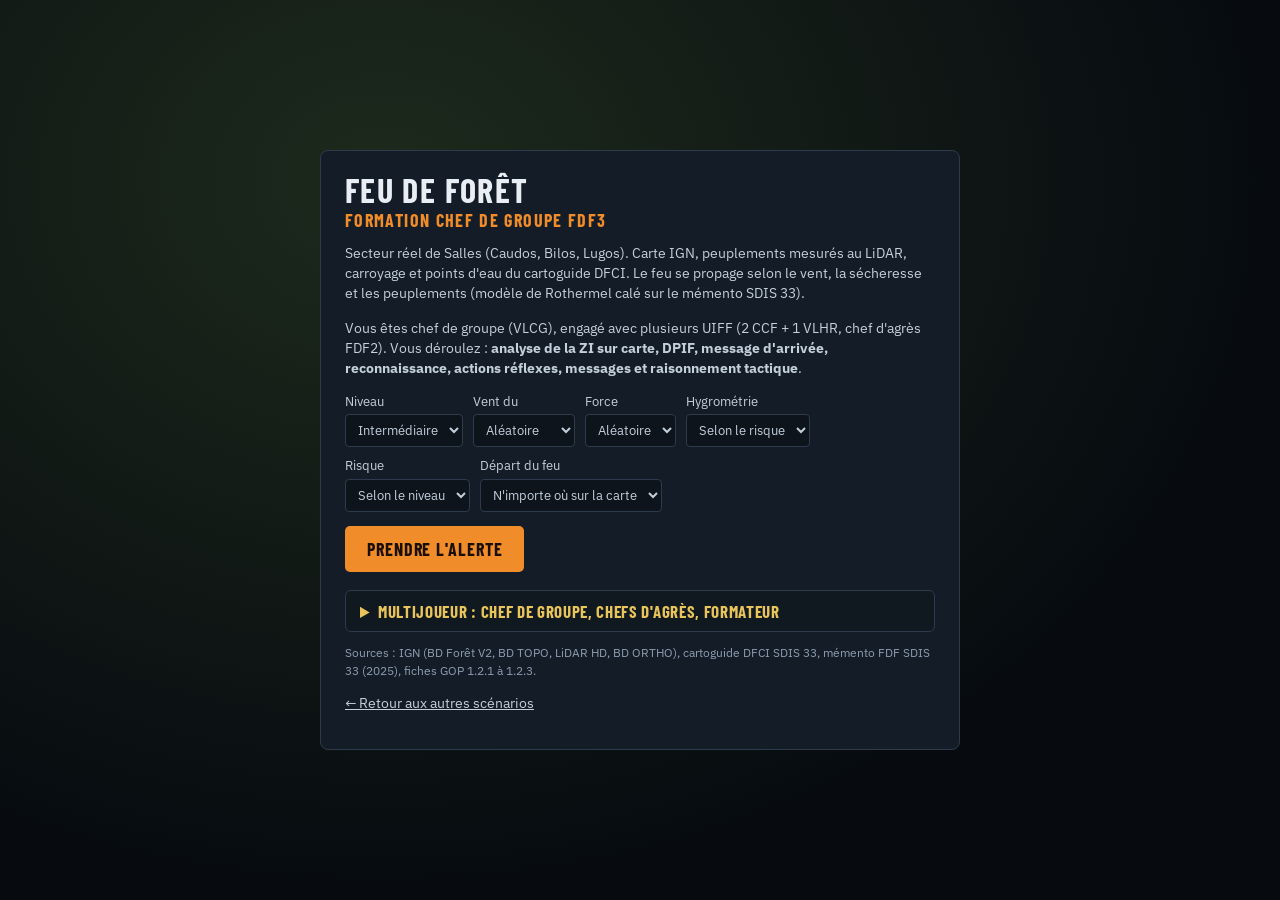
<file: fdf.html>
<!doctype html>
<html lang="fr">
<head>
<meta charset="utf-8">
<meta name="viewport" content="width=device-width, initial-scale=1, viewport-fit=cover">
<title>Feu de forêt FDF3</title>
<link rel="preconnect" href="https://fonts.googleapis.com">
<link rel="stylesheet" href="https://fonts.googleapis.com/css2?family=Barlow+Condensed:wght@500;600;700&family=IBM+Plex+Sans:wght@400;500;600&family=IBM+Plex+Mono:wght@500;600;700&display=swap">
<link rel="stylesheet" href="src/fdf/fdf.css">
</head>
<body class="accueil">
<header class="barre">
  <div class="marque">Feu de forêt <small>Chef de groupe FDF3 · Salles (33)</small></div>
  <ol class="phases" id="phases" aria-label="Phases de l'intervention"></ol>
  <div class="partie" id="partie" hidden></div>
  <div class="horloge"><b id="heure">--:--</b><small id="meteo"></small></div>
  <div class="rythme" role="group" aria-label="Rythme du temps">
    <button data-v="0" title="Pause">II</button><button data-v="1" aria-pressed="true">×1</button><button data-v="2">×2</button><button data-v="4">×4</button><button data-v="8">×8</button>
  </div>
</header>

<main class="jeu">
  <section class="carte" aria-label="Carte">
    <canvas id="fond"></canvas>
    <canvas id="dessus"></canvas>
    <div class="outils" id="outils">
      <div class="og" role="group" aria-label="Fond de carte">
        <button data-fond="cartoguide" aria-pressed="true">Cartoguide</button><button data-fond="ortho">Photo</button><button data-fond="peuplements">Peuplements</button>
      </div>
      <div class="og crayons" id="crayons" role="group" aria-label="Crayons de l'analyse ZI"></div>
      <div class="og" role="group" aria-label="Outils">
        <button data-outil="texte" title="Écrire sur la carte (couleur du crayon choisi)">Texte</button>
        <button data-outil="numero" title="Numéroter (obstacles en orange, points d'eau en bleu : choisir d'abord la couleur)">N°</button>
        <button id="b-regle" title="Règle feu de forêt virtuelle">Règle FDF</button>
        <button data-outil="peuplement" title="Vue de terrain : estimer l'âge des pins et les strates (sur un secteur reconnu)">Peuplement</button>
        <button data-outil="mesure" title="Mesurer une distance">Mesure</button>
        <button data-outil="gomme" title="Effacer un tracé">Gomme</button>
        <button id="b-feu" title="Centrer sur la fumée">Fumée</button>
      </div>
    </div>
    <div class="legende" id="legende" hidden></div>
    <div class="regle-p" id="regle-p" hidden></div>
    <div class="fenetre" id="fenetre" hidden role="dialog" aria-label="Fenêtre d'action"></div>
    <input class="saisie" id="saisie" type="text" hidden placeholder="Texte, puis Entrée">
    <div class="info" id="info" aria-live="polite"></div>
  </section>

  <aside class="panneau" aria-label="Commandement">
    <nav class="onglets" role="tablist">
      <button role="tab" data-onglet="phase" aria-selected="true">Phase</button>
      <button role="tab" data-onglet="moyens">Moyens</button>
      <button role="tab" data-onglet="radio">Radio <span id="nb-radio"></span></button>
      <button role="tab" data-onglet="ticket">Ticket</button>
      <button role="tab" data-onglet="memento">Mémento</button>
    </nav>
    <div class="contenu" id="o-phase"></div>
    <div class="contenu" id="o-moyens" hidden></div>
    <div class="contenu" id="o-radio" hidden><div class="filtres" id="filtres"></div><ol class="radio" id="radio"></ol></div>
    <div class="contenu" id="o-ticket" hidden></div>
    <div class="contenu" id="o-memento" hidden></div>
    <div class="radios" aria-label="Radios : cliquez pour parler">
      <button class="poste" data-poste="GRP 272" title="Cliquez pour parler au CODIS"><svg class="ico" viewBox="0 0 32 40" aria-hidden="true"><rect x="7" y="10" width="18" height="28" rx="4" fill="#f08c2a" stroke="#0b1322" stroke-width="1.5"/><rect x="18" y="1" width="3" height="11" rx="1.5" fill="#0b1322"/><rect x="10" y="14" width="12" height="7" rx="1" fill="#cfe9ff" opacity=".9"/><circle cx="12" cy="27" r="1.6" fill="#0b1322"/><circle cx="16" cy="27" r="1.6" fill="#0b1322"/><circle cx="20" cy="27" r="1.6" fill="#0b1322"/><circle cx="12" cy="32" r="1.6" fill="#0b1322"/><circle cx="16" cy="32" r="1.6" fill="#0b1322"/><circle cx="20" cy="32" r="1.6" fill="#0b1322"/><text x="16" y="20" text-anchor="middle" font-size="6" font-weight="700" fill="#0b1322" font-family="sans-serif">CODIS</text></svg><span><b>CODIS</b><small>GRP 272</small></span><i class="bip"></i></button>
      <button class="poste" data-poste="DIR 654" title="Cliquez pour parler aux chefs d'agrès"><svg class="ico" viewBox="0 0 32 40" aria-hidden="true"><rect x="7" y="10" width="18" height="28" rx="4" fill="#3fb36b" stroke="#0b1322" stroke-width="1.5"/><rect x="18" y="1" width="3" height="11" rx="1.5" fill="#0b1322"/><rect x="10" y="14" width="12" height="7" rx="1" fill="#cfe9ff" opacity=".9"/><circle cx="12" cy="27" r="1.6" fill="#0b1322"/><circle cx="16" cy="27" r="1.6" fill="#0b1322"/><circle cx="20" cy="27" r="1.6" fill="#0b1322"/><circle cx="12" cy="32" r="1.6" fill="#0b1322"/><circle cx="16" cy="32" r="1.6" fill="#0b1322"/><circle cx="20" cy="32" r="1.6" fill="#0b1322"/><text x="16" y="20" text-anchor="middle" font-size="6" font-weight="700" fill="#0b1322" font-family="sans-serif">CA</text></svg><span><b>Chefs d'agrès</b><small>DIR 654</small></span><i class="bip"></i></button>
      <button class="poste" data-poste="Canal 18" title="Air-sol : avions bombardiers d'eau"><svg class="ico" viewBox="0 0 32 40" aria-hidden="true"><rect x="7" y="10" width="18" height="28" rx="4" fill="#facc15" stroke="#0b1322" stroke-width="1.5"/><rect x="18" y="1" width="3" height="11" rx="1.5" fill="#0b1322"/><rect x="10" y="14" width="12" height="7" rx="1" fill="#cfe9ff" opacity=".9"/><circle cx="12" cy="27" r="1.6" fill="#0b1322"/><circle cx="16" cy="27" r="1.6" fill="#0b1322"/><circle cx="20" cy="27" r="1.6" fill="#0b1322"/><circle cx="12" cy="32" r="1.6" fill="#0b1322"/><circle cx="16" cy="32" r="1.6" fill="#0b1322"/><circle cx="20" cy="32" r="1.6" fill="#0b1322"/><path d="M16 15 l1 2.5 4 1.2 -4 1 -.4 2.3 1.3 1 -3.8 0 1.3-1 -.4-2.3 -4-1 4-1.2z" fill="#0b1322"/></svg><span><b>Air-sol</b><small>canal 18</small></span><i class="bip"></i></button>
    </div>
    <div class="parole" id="parole" hidden>
      <div id="parole-txt" class="transcrit" contenteditable="true" aria-label="Message (modifiable)"></div>
      <div class="btns"><select id="parole-canal"><option>GRP 272</option><option>DIR 654</option></select><select id="parole-de" hidden aria-label="Parler en tant que"></select><button class="btn" id="parole-ok">Transmettre</button><button class="btn sec" id="parole-x">Annuler</button><button class="btn sec" id="b-libre" title="Écrire au lieu de parler">Clavier</button></div>
    </div>
    <div class="brouillon">
      <div class="bbarre"><b>Brouillon</b>
        <span class="bcoul" role="group" aria-label="Couleur du texte"><button data-bc="#e2202a" style="background:#e2202a" title="Rouge"></button><button data-bc="#16a34a" style="background:#16a34a" title="Vert"></button><button data-bc="#2563eb" style="background:#2563eb" title="Bleu"></button><button data-bc="#f08c2a" style="background:#f08c2a" title="Orange"></button><button data-bc="#8b2fc9" style="background:#8b2fc9" title="Violet"></button><button data-bc="#111111" style="background:#111111" title="Noir"></button></span>
        <button class="btn sec petit" id="b-ticket">Ticket de départ</button></div>
      <div class="notes" id="notes" contenteditable="true" aria-label="Brouillon de notes"></div>
    </div>
  </aside>
</main>

<div class="accueil-ecran" id="accueil">
  <div class="carton">
    <h1>Feu de forêt <span>Formation chef de groupe FDF3</span></h1>
    <p>Secteur réel de Salles (Caudos, Bilos, Lugos). Carte IGN, peuplements mesurés au LiDAR, carroyage et points d'eau du cartoguide DFCI. Le feu se propage selon le vent, la sécheresse et les peuplements (modèle de Rothermel calé sur le mémento SDIS 33).</p>
    <p>Vous êtes chef de groupe (VLCG), engagé avec plusieurs UIFF (2 CCF + 1 VLHR, chef d'agrès FDF2). Vous déroulez : <b>analyse de la ZI sur carte, DPIF, message d'arrivée, reconnaissance, actions réflexes, messages et raisonnement tactique</b>.</p>
    <div class="choix">
      <label>Niveau <select id="c-niv"><option value="debutant">Débutant</option><option value="intermediaire" selected>Intermédiaire</option><option value="expert">Expert</option></select></label>
      <label>Vent du <select id="c-dir"><option value="alea">Aléatoire</option><option value="0">nord</option><option value="45">nord-est</option><option value="90">est</option><option value="135">sud-est</option><option value="180">sud</option><option value="225">sud-ouest</option><option value="270">ouest</option><option value="315">nord-ouest</option></select></label>
      <label>Force <select id="c-vent"><option value="alea">Aléatoire</option><option value="3">3 m/s</option><option value="4">4 m/s</option><option value="5">5 m/s</option><option value="6">6 m/s</option><option value="7">7 m/s</option><option value="8">8 m/s</option><option value="10">10 m/s</option></select></label>
      <label>Hygrométrie <select id="c-hygro"><option value="alea">Selon le risque</option><option value="15">15 %</option><option value="20">20 %</option><option value="25">25 %</option><option value="30">30 %</option><option value="35">35 %</option><option value="40">40 %</option><option value="50">50 %</option><option value="60">60 %</option></select></label>
      <label>Risque <select id="c-risque"><option value="alea">Selon le niveau</option><option value="faible">Faible</option><option value="modere-bas">Modéré bas</option><option value="modere-haut">Modéré haut</option><option value="severe">Sévère</option><option value="tres-severe">Très sévère</option><option value="exceptionnel">Exceptionnel</option></select></label>
      <label>Départ du feu <select id="c-lieu"><option value="alea">N'importe où sur la carte</option></select></label>
    </div>
    <button class="go" id="go" disabled>Chargement de la carte…</button>
    <details class="multi" id="multi">
      <summary>Multijoueur : chef de groupe, chefs d'agrès, formateur</summary>
      <p class="aide">Le chef de groupe crée la partie (avec les réglages ci-dessus) : son ordinateur fait tourner la simulation. Les chefs d'agrès prennent chacun une UIFF et reçoivent ses ordres ; le formateur voit tout, joue le CODIS ou les pilotes et injecte des événements.</p>
      <div class="choix">
        <label>Votre nom <input id="m-nom" autocomplete="nickname" placeholder="ex. Sgt Martin"></label>
        <label>Réseau <select id="m-net"><option value="firebase">Internet (plusieurs postes)</option><option value="local">Ce poste (plusieurs fenêtres)</option></select></label>
      </div>
      <label id="m-db-zone" class="large">Adresse de la base Firebase <input id="m-db" placeholder="https://votre-projet-default-rtdb.europe-west1.firebasedatabase.app"></label>
      <div class="m-actions">
        <button class="btn" id="m-creer" disabled>Créer une partie (chef de groupe)</button>
        <span class="ou">ou</span>
        <label>Code <input id="m-code" maxlength="4" placeholder="ABCD" style="width:80px;text-transform:uppercase"></label>
        <label>Rôle <select id="m-role"><option value="ca">Chef d'agrès UIFF</option><option value="formateur">Formateur</option></select></label>
        <button class="btn" id="m-rejoindre" disabled>Rejoindre</button>
      </div>
      <p class="m-etat" id="m-etat" aria-live="polite"></p>
    </details>
    <p class="src">Sources : IGN (BD Forêt V2, BD TOPO, LiDAR HD, BD ORTHO), cartoguide DFCI SDIS 33, mémento FDF SDIS 33 (2025), fiches GOP 1.2.1 à 1.2.3.</p>
    <p><a href="index.html">← Retour aux autres scénarios</a></p>
  </div>
</div>

<script src="src/fdf/reseau-config.js"></script>
<script src="src/fdf/reseau.js"></script>
<script src="src/fdf/feu.js"></script>
<script src="src/fdf/carte.js"></script>
<script src="src/fdf/inventaire.js"></script>
<script src="src/fdf/regle.js"></script>
<script src="src/fdf/nlu.js"></script>
<script src="src/fdf/parle.js"></script>
<script src="src/fdf/avions.js"></script>
<script src="src/fdf/peuplement.js"></script>
<script src="src/fdf/jeu.js"></script>
</body>
</html>
</file>
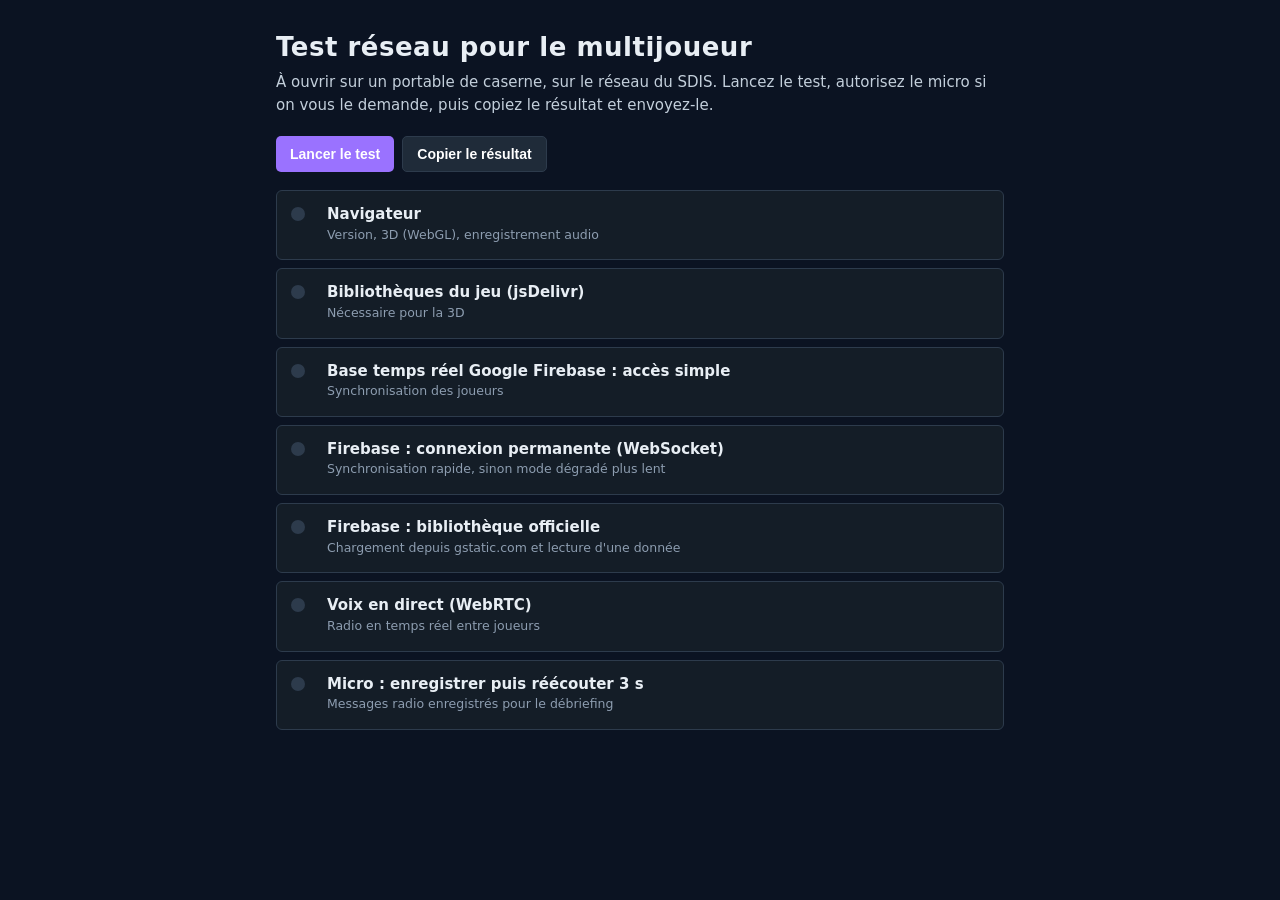
<file: test-reseau.html>
<!doctype html>
<html lang="fr">
<head>
<meta charset="utf-8">
<meta name="viewport" content="width=device-width, initial-scale=1">
<title>Test réseau multijoueur</title>
<style>
  :root { --bg: #0b1322; --panel: #141d27; --line: #2d3b4c; --ink: #e8eef4; --soft: #c3cfdb; --mute: #8d9db0; --ok: #2fb36b; --warn: #f08c2a; --ko: #e2373f; --cmd: #9a72ff; }
  * { box-sizing: border-box; }
  body { margin: 0; background: var(--bg); color: var(--ink); font: 15px/1.5 system-ui, 'Segoe UI', sans-serif; }
  main { max-width: 760px; margin: 0 auto; padding: 28px 16px 60px; }
  h1 { font-size: 26px; margin: 0 0 4px; letter-spacing: .02em; }
  .lead { color: var(--soft); margin: 0 0 20px; }
  .row { display: grid; grid-template-columns: 26px 1fr auto; gap: 10px; align-items: start; background: var(--panel); border: 1px solid var(--line); border-radius: 6px; padding: 12px 14px; margin-bottom: 8px; }
  .dot { width: 14px; height: 14px; border-radius: 50%; background: var(--line); margin-top: 4px; }
  .ok .dot { background: var(--ok); } .warn .dot { background: var(--warn); } .ko .dot { background: var(--ko); } .run .dot { background: var(--cmd); animation: p 1s infinite; }
  @keyframes p { 50% { opacity: .3; } }
  .row b { display: block; } .row small { color: var(--mute); display: block; }
  .row .res { font-size: 13px; color: var(--soft); margin-top: 3px; }
  .ok .res { color: #8fe0b3; } .ko .res { color: #ff9ea3; } .warn .res { color: #ffc58a; }
  button { background: var(--cmd); color: #fff; border: 0; border-radius: 5px; padding: 9px 14px; font-weight: 600; cursor: pointer; font-size: 14px; }
  button.sec { background: #1f2b39; border: 1px solid var(--line); }
  .bar { display: flex; gap: 8px; flex-wrap: wrap; margin: 18px 0; }
  textarea { width: 100%; min-height: 160px; background: #0d141c; color: var(--soft); border: 1px solid var(--line); border-radius: 5px; font: 12px/1.45 ui-monospace, monospace; padding: 10px; }
  .sum { padding: 12px 14px; border-radius: 6px; margin: 14px 0; border: 1px solid var(--line); background: var(--panel); }
</style>
</head>
<body>
<main>
  <h1>Test réseau pour le multijoueur</h1>
  <p class="lead">À ouvrir sur un portable de caserne, sur le réseau du SDIS. Lancez le test, autorisez le micro si on vous le demande, puis copiez le résultat et envoyez-le.</p>
  <div class="bar"><button id="go">Lancer le test</button><button class="sec" id="copy" disabled>Copier le résultat</button></div>
  <div id="list"></div>
  <div class="sum" id="sum" hidden></div>
  <textarea id="out" readonly hidden aria-label="Résultat à copier"></textarea>
</main>
<script type="module">
const TESTS = [
  { id: 'nav', t: 'Navigateur', d: 'Version, 3D (WebGL), enregistrement audio' },
  { id: 'cdn', t: 'Bibliothèques du jeu (jsDelivr)', d: 'Nécessaire pour la 3D' },
  { id: 'fbrest', t: 'Base temps réel Google Firebase : accès simple', d: 'Synchronisation des joueurs' },
  { id: 'fbws', t: 'Firebase : connexion permanente (WebSocket)', d: 'Synchronisation rapide, sinon mode dégradé plus lent' },
  { id: 'fbsdk', t: 'Firebase : bibliothèque officielle', d: 'Chargement depuis gstatic.com et lecture d\'une donnée' },
  { id: 'stun', t: 'Voix en direct (WebRTC)', d: 'Radio en temps réel entre joueurs' },
  { id: 'mic', t: 'Micro : enregistrer puis réécouter 3 s', d: 'Messages radio enregistrés pour le débriefing' },
];
const R = {};
const $ = s => document.querySelector(s);
$('#list').innerHTML = TESTS.map(x => `<div class="row" id="r-${x.id}"><i class="dot"></i><div><b>${x.t}</b><small>${x.d}</small><div class="res"></div></div><span></span></div>`).join('');
function set(id, st, txt) { R[id] = { st, txt }; const r = $('#r-' + id); r.className = 'row ' + st; r.querySelector('.res').textContent = txt; }
const timeout = (p, ms) => Promise.race([p, new Promise((_, rej) => setTimeout(() => rej(new Error('délai dépassé (' + ms / 1000 + ' s)')), ms))]);

async function tNav() {
  const ua = navigator.userAgent;
  const c = document.createElement('canvas'); const gl = c.getContext('webgl2') || c.getContext('webgl');
  const rec = typeof MediaRecorder !== 'undefined', mic = !!(navigator.mediaDevices && navigator.mediaDevices.getUserMedia);
  const br = /Edg\//.test(ua) ? 'Edge' : /Chrome\//.test(ua) ? 'Chrome' : /Firefox\//.test(ua) ? 'Firefox' : /Safari\//.test(ua) ? 'Safari' : 'autre';
  const v = (ua.match(/(Edg|Chrome|Firefox|Version)\/(\d+)/) || [])[2] || '?';
  const ok = gl && rec && mic;
  set('nav', ok ? 'ok' : 'warn', `${br} ${v} · 3D ${gl ? 'oui' : 'NON'} · enregistrement ${rec ? 'oui' : 'NON'} · micro ${mic ? 'accessible' : 'NON (page non sécurisée ou bloqué)'}`);
}
async function tCdn() {
  const r = await timeout(fetch('https://cdn.jsdelivr.net/npm/three@0.169.0/package.json', { cache: 'no-store' }), 8000);
  if (!r.ok) throw new Error('HTTP ' + r.status);
  set('cdn', 'ok', 'Accessible.');
}
// base Firebase publique (Hacker News) : sert uniquement a tester l'acces au service, aucune donnee n'est envoyee
const FB = 'hacker-news.firebaseio.com';
async function tFbRest() {
  const t0 = performance.now();
  const r = await timeout(fetch(`https://${FB}/v0/maxitem.json`, { cache: 'no-store' }), 8000);
  if (!r.ok) throw new Error('HTTP ' + r.status);
  await r.json();
  set('fbrest', 'ok', `Accessible (${Math.round(performance.now() - t0)} ms).`);
}
function tFbWs() {
  return timeout(new Promise((res, rej) => {
    const t0 = performance.now();
    const ws = new WebSocket(`wss://${FB}/.ws?v=5&ns=hacker-news`);
    ws.onmessage = () => { set('fbws', 'ok', `Connexion permanente établie (${Math.round(performance.now() - t0)} ms).`); ws.close(); res(); };
    ws.onerror = () => rej(new Error('WebSocket refusé par le réseau'));
  }), 8000);
}
async function tFbSdk() {
  const { initializeApp } = await timeout(import('https://www.gstatic.com/firebasejs/10.12.2/firebase-app.js'), 10000);
  const { getDatabase, ref, get } = await import('https://www.gstatic.com/firebasejs/10.12.2/firebase-database.js');
  const app = initializeApp({ databaseURL: 'https://' + FB }, 'test');
  const snap = await timeout(get(ref(getDatabase(app), 'v0/maxitem')), 10000);
  set('fbsdk', 'ok', `Bibliothèque chargée, donnée lue (${snap.val()}).`);
}
function tStun() {
  return new Promise(res => {
    let pc;
    try { pc = new RTCPeerConnection({ iceServers: [{ urls: 'stun:stun.l.google.com:19302' }] }); }
    catch (e) { set('stun', 'ko', 'WebRTC indisponible dans ce navigateur.'); return res(); }
    const types = new Set();
    pc.createDataChannel('t');
    pc.onicecandidate = e => { if (e.candidate) { const m = /typ (\w+)/.exec(e.candidate.candidate); if (m) types.add(m[1]); } };
    pc.createOffer().then(o => pc.setLocalDescription(o));
    setTimeout(() => {
      pc.close();
      if (types.has('srflx')) set('stun', 'ok', 'Voix directe possible entre postes (sortie UDP autorisée).');
      else if (types.size) set('stun', 'warn', 'Sortie UDP bloquée : la voix en direct passera par un relais, ou par messages enregistrés.');
      else set('stun', 'ko', 'WebRTC bloqué : radio par messages enregistrés uniquement.');
      res();
    }, 5000);
  });
}
async function tMic() {
  const stream = await timeout(navigator.mediaDevices.getUserMedia({ audio: true }), 20000);
  const mime = ['audio/webm;codecs=opus', 'audio/ogg;codecs=opus', 'audio/mp4'].find(m => MediaRecorder.isTypeSupported(m)) || '';
  const rec = new MediaRecorder(stream, mime ? { mimeType: mime, audioBitsPerSecond: 24000 } : undefined);
  const chunks = [];
  rec.ondataavailable = e => chunks.push(e.data);
  set('mic', 'run', 'Parlez maintenant : « CDG pour CA FPT 1, test radio »…');
  rec.start();
  await new Promise(r => setTimeout(r, 3000));
  rec.stop(); await new Promise(r => rec.onstop = r);
  stream.getTracks().forEach(t => t.stop());
  const blob = new Blob(chunks, { type: rec.mimeType });
  const url = URL.createObjectURL(blob);
  const a = new Audio(url); a.play().catch(() => {});
  set('mic', 'ok', `Enregistré (${(blob.size / 1024).toFixed(1)} Ko pour 3 s, ${rec.mimeType || 'format par défaut'}). Vous devriez vous réentendre.`);
}
async function run(id, fn) {
  set(id, 'run', 'En cours…');
  try { await fn(); } catch (e) { set(id, 'ko', 'Échec : ' + (e && e.message || e)); }
}
$('#go').addEventListener('click', async () => {
  $('#go').disabled = true;
  await run('nav', tNav);
  await Promise.all([run('cdn', tCdn), run('fbrest', tFbRest), run('fbws', tFbWs), run('fbsdk', tFbSdk), run('stun', tStun)]);
  await run('mic', tMic);
  const ko = TESTS.filter(x => R[x.id].st === 'ko').length, warn = TESTS.filter(x => R[x.id].st === 'warn').length;
  const okSync = R.fbrest.st === 'ok' && (R.fbws.st === 'ok' || R.fbsdk.st === 'ok');
  $('#sum').hidden = false;
  $('#sum').innerHTML = okSync ? (ko || warn ? `<b>Le multijoueur est possible</b> sur ce réseau, avec ${ko + warn} point(s) à adapter (voir en orange ou rouge).` : '<b>Tout passe.</b> Le multijoueur avec radio en direct est possible sur ce réseau.')
    : '<b>La synchronisation par Firebase est bloquée</b> sur ce réseau : il faudra une autre solution ou une demande au service informatique.';
  const txt = ['TEST RESEAU CHEF DE GROUPE', new Date().toLocaleString('fr-FR'), navigator.userAgent, ...TESTS.map(x => `[${R[x.id].st.toUpperCase()}] ${x.t} : ${R[x.id].txt}`)].join('\n');
  $('#out').value = txt; $('#out').hidden = false; $('#copy').disabled = false; $('#go').disabled = false; $('#go').textContent = 'Relancer';
});
$('#copy').addEventListener('click', async () => { try { await navigator.clipboard.writeText($('#out').value); $('#copy').textContent = 'Copié'; } catch (e) { $('#out').select(); document.execCommand('copy'); $('#copy').textContent = 'Copié'; } });
</script>
</body>
</html>
</file>
<file: src/fdf/fdf.css>
/* Feu de forêt FDF3 : interface. Carte claire (cartoguide), panneau de commandement sombre. */
:root {
  color-scheme: dark;
  --nuit: #0b1322; --panel: #141d27; --panel2: #1c2733; --ligne: #2d3b4c; --encre: #e8eef4; --doux: #c3cfdb; --muet: #8d9db0;
  --inc: #e2373f; --eau: #3a8eea; --vert: #2fb36b; --orange: #f08c2a; --cmd: #9a72ff; --jaune: #e8c45a;
  --f-disp: 'Barlow Condensed', 'Arial Narrow', sans-serif; --f-body: 'IBM Plex Sans', system-ui, sans-serif; --f-mono: 'IBM Plex Mono', ui-monospace, monospace;
}
* { box-sizing: border-box; }
html, body { height: 100%; margin: 0; overflow: hidden; }
[hidden] { display: none !important; }
body { background: var(--nuit); color: var(--encre); font: 14px/1.45 var(--f-body); }
button, select, input, textarea { font: inherit; color: inherit; }
:focus-visible { outline: 2px solid var(--cmd); outline-offset: 2px; }
button { cursor: pointer; }

.barre { position: fixed; inset: 0 0 auto 0; height: 52px; display: flex; align-items: center; gap: 14px; padding: 0 14px; background: #080c12; border-bottom: 1px solid var(--ligne); z-index: 10; }
.marque { font: 700 19px/1 var(--f-disp); text-transform: uppercase; letter-spacing: .05em; white-space: nowrap; }
.marque small { display: block; font: 500 11px/1.3 var(--f-body); text-transform: none; letter-spacing: 0; color: var(--muet); }
.phases { list-style: none; display: flex; gap: 2px; margin: 0; padding: 0; flex: 1; overflow-x: auto; scrollbar-width: none; }
.phases li { font: 600 12px/1 var(--f-disp); text-transform: uppercase; letter-spacing: .04em; padding: 7px 9px; background: var(--panel2); color: var(--muet); border-radius: 3px; white-space: nowrap; }
.phases li.fait { color: #8fe0b3; }
.phases li.encours { background: var(--orange); color: #1a0f04; }
.horloge { text-align: right; }
.horloge b { font: 700 22px/1 var(--f-mono); }
.horloge small { display: block; font-size: 11px; color: var(--muet); white-space: nowrap; }
.rythme { display: flex; gap: 2px; }
.rythme button { background: var(--panel2); border: 1px solid var(--ligne); border-radius: 3px; padding: 5px 8px; font: 600 13px var(--f-mono); }
.rythme button[aria-pressed="true"] { background: var(--cmd); border-color: var(--cmd); }

.jeu { position: fixed; inset: 52px 0 0 0; display: grid; grid-template-columns: 1fr 400px; }
.carte { position: relative; overflow: hidden; background: #c4f4ba; }
.carte canvas { position: absolute; inset: 0; width: 100%; height: 100%; touch-action: none; }
#dessus { cursor: grab; }
#dessus.crayon { cursor: crosshair; }
.outils { position: absolute; top: 10px; left: 10px; display: flex; flex-wrap: wrap; gap: 8px; z-index: 3; max-width: calc(100% - 20px); }
.og { display: flex; gap: 2px; background: rgba(11,19,34,.88); border: 1px solid var(--ligne); border-radius: 5px; padding: 3px; }
.og button { background: transparent; border: 0; border-radius: 3px; padding: 5px 9px; font-size: 13px; }
.og button[aria-pressed="true"] { background: var(--cmd); }
.crayons button { display: flex; align-items: center; gap: 5px; }
.crayons i { width: 14px; height: 14px; border-radius: 50%; border: 2px solid #fff; display: inline-block; }
.crayons button[aria-pressed="true"] { background: #33445a; outline: 2px solid #fff; }
.info { position: absolute; left: 10px; bottom: 10px; max-width: min(560px, calc(100% - 20px)); background: rgba(11,19,34,.9); border: 1px solid var(--ligne); border-radius: 5px; padding: 7px 10px; font-size: 13px; z-index: 3; }
.info:empty { display: none; }
.legende { position: absolute; right: 10px; top: 10px; background: rgba(11,19,34,.9); border: 1px solid var(--ligne); border-radius: 5px; padding: 8px 10px; font-size: 12px; z-index: 3; max-height: 60%; overflow: auto; }
.legende div { display: flex; gap: 6px; align-items: center; }
.legende i { width: 14px; height: 10px; display: inline-block; border: 1px solid #0003; }

.panneau { background: var(--panel); border-left: 1px solid var(--ligne); display: flex; flex-direction: column; min-height: 0; }
.onglets { display: flex; border-bottom: 1px solid var(--ligne); }
.onglets button { flex: 1; background: transparent; border: 0; border-bottom: 3px solid transparent; padding: 10px 6px; font: 600 14px var(--f-disp); text-transform: uppercase; letter-spacing: .05em; color: var(--muet); }
.onglets button[aria-selected="true"] { color: var(--encre); border-bottom-color: var(--orange); }
.onglets span { color: var(--orange); }
.contenu { flex: 1; overflow: auto; padding: 14px; min-height: 0; }
.contenu h2 { font: 700 20px/1.1 var(--f-disp); text-transform: uppercase; letter-spacing: .04em; margin: 0 0 4px; }
.contenu h3 { font: 700 15px/1.2 var(--f-disp); text-transform: uppercase; letter-spacing: .05em; margin: 16px 0 6px; color: var(--doux); }
.contenu p { margin: 6px 0; color: var(--doux); }
.contenu .aide { color: var(--muet); font-size: 13px; }
.ticket { background: #2a1d0c; border: 1px solid #7a5a22; border-radius: 5px; padding: 10px 12px; font: 13px/1.5 var(--f-mono); color: #ffe1a8; margin: 8px 0; white-space: pre-wrap; }
.form { display: grid; gap: 8px; margin: 8px 0; }
.form label { display: grid; gap: 3px; font-size: 13px; color: var(--doux); }
.form label.ligne { grid-template-columns: auto 1fr; align-items: center; gap: 8px; }
.form input[type=text], .form input[type=number], .form select, .form textarea { background: #0d141c; border: 1px solid var(--ligne); border-radius: 4px; padding: 6px 8px; width: 100%; }
.form textarea { min-height: 54px; resize: vertical; }
.form fieldset { border: 1px solid var(--ligne); border-radius: 5px; padding: 6px 10px 8px; margin: 0; }
.form legend { font-size: 13px; color: var(--doux); padding: 0 4px; }
.cases { display: grid; grid-template-columns: 1fr 1fr; gap: 3px 10px; font-size: 13px; }
.cases label { display: flex; gap: 6px; align-items: center; grid-template-columns: none; }
.btn { background: var(--cmd); border: 0; border-radius: 4px; padding: 9px 14px; font-weight: 600; }
.btn.sec { background: var(--panel2); border: 1px solid var(--ligne); }
.btn.rouge { background: var(--inc); }
.btns { display: flex; gap: 8px; flex-wrap: wrap; margin-top: 10px; }
.note { border-left: 3px solid var(--orange); padding: 4px 10px; margin: 8px 0; background: #1c1710; font-size: 13px; }
.eval { margin: 6px 0; font-size: 13px; }
.eval div { display: grid; grid-template-columns: 18px 1fr; gap: 6px; padding: 3px 0; border-bottom: 1px solid #ffffff10; }
.eval .ok::before { content: '✓'; color: var(--vert); font-weight: 700; }
.eval .ko::before { content: '✗'; color: var(--inc); font-weight: 700; }
.eval .mi::before { content: '~'; color: var(--jaune); font-weight: 700; }
.eval small { color: var(--muet); display: block; }
.unite { border: 1px solid var(--ligne); border-radius: 5px; padding: 8px 10px; margin: 6px 0; background: var(--panel2); }
.unite.sel { border-color: var(--orange); }
.unite header { display: flex; justify-content: space-between; gap: 8px; align-items: baseline; }
.unite b { font: 700 16px var(--f-disp); letter-spacing: .03em; }
.unite .st { font-size: 12px; color: var(--muet); }
.jauge { height: 6px; background: #0d141c; border-radius: 3px; overflow: hidden; margin: 5px 0 2px; }
.jauge i { display: block; height: 100%; background: var(--eau); }
.ordres { display: flex; flex-wrap: wrap; gap: 4px; margin-top: 6px; }
.ordres button { background: #0d141c; border: 1px solid var(--ligne); border-radius: 3px; padding: 4px 7px; font-size: 12px; }
.ordres button:hover { border-color: var(--cmd); }
.filtres { display: flex; gap: 4px; flex-wrap: wrap; margin-bottom: 8px; }
.filtres button { background: var(--panel2); border: 1px solid var(--ligne); border-radius: 3px; padding: 3px 7px; font: 600 11px var(--f-mono); }
.filtres button[aria-pressed="true"] { background: #33445a; border-color: var(--doux); }
.radio { list-style: none; margin: 0; padding: 0; display: grid; gap: 6px; }
.radio li { background: var(--panel2); border-left: 3px solid var(--ligne); border-radius: 3px; padding: 6px 9px; font-size: 13px; }
.radio li small { display: block; color: var(--muet); font: 500 11px var(--f-mono); }
.radio li.moi { border-left-color: var(--cmd); }
.radio li.alerte { border-left-color: var(--inc); }
.radio li.codis { border-left-color: var(--orange); }
.mem table { border-collapse: collapse; width: 100%; font-size: 12px; margin: 4px 0 10px; }
.mem td, .mem th { border: 1px solid var(--ligne); padding: 3px 6px; text-align: center; }
.mem th { background: var(--panel2); }
.vois { width: 100%; height: 170px; border-radius: 5px; display: block; margin: 8px 0; background: #9cc7ea; }

.accueil-ecran { position: fixed; inset: 0; z-index: 20; display: grid; place-items: center; background: radial-gradient(ellipse at 30% 20%, #1d2a1c, #070b10 70%); padding: 16px; overflow: auto; }
body:not(.accueil) .accueil-ecran { display: none; }
.carton { max-width: 640px; background: var(--panel); border: 1px solid var(--ligne); border-radius: 8px; padding: 22px 24px; }
.carton h1 { font: 700 34px/1 var(--f-disp); text-transform: uppercase; letter-spacing: .04em; margin: 0 0 12px; }
.carton h1 span { display: block; font-size: 18px; color: var(--orange); margin-top: 4px; }
.carton p { color: var(--doux); }
.carton a { color: var(--doux); }
.choix { display: flex; flex-wrap: wrap; gap: 10px; margin: 14px 0; }
.choix label { display: grid; gap: 3px; font-size: 13px; color: var(--doux); }
.choix select { background: #0d141c; border: 1px solid var(--ligne); border-radius: 4px; padding: 6px 8px; }
.go { background: var(--orange); color: #1a0f04; border: 0; border-radius: 5px; padding: 12px 22px; font: 700 18px var(--f-disp); text-transform: uppercase; letter-spacing: .05em; }
.go:disabled { opacity: .6; cursor: wait; }
.src { font-size: 12px; color: var(--muet) !important; }

@media (max-width: 900px) {
  .jeu { grid-template-columns: 1fr; grid-template-rows: 55% 45%; }
  .panneau { border-left: 0; border-top: 1px solid var(--ligne); }
  .phases { display: none; }
  .marque small { display: none; }
}
.memo { border: 1px dashed var(--ligne); border-radius: 5px; padding: 4px 8px; font-size: 13px; }
.memo summary { cursor: pointer; color: var(--jaune); }
.memo .calc { display: flex; flex-wrap: wrap; gap: 4px; align-items: center; margin: 4px 0; }
.memo .calc input { width: 70px; background: #0d141c; border: 1px solid var(--ligne); border-radius: 3px; padding: 2px 4px; }
.radios { display: grid; grid-template-columns: 1fr 1fr 1fr; gap: 6px; padding: 8px 10px; border-top: 1px solid var(--ligne); background: #0f171f; }
.poste { background: #1f2b39; border: 1px solid var(--ligne); border-radius: 6px; padding: 7px 10px; text-align: left; }
.poste b { display: block; font: 700 15px var(--f-mono); }
.poste small { color: var(--muet); font-size: 11px; }
.poste.emet { background: var(--inc); border-color: var(--inc); animation: emet 1s infinite; }
@keyframes emet { 50% { opacity: .75; } }
.parole { padding: 8px 10px; border-top: 1px solid var(--ligne); background: #0f171f; }
.transcrit { min-height: 54px; background: #0d141c; border: 1px solid var(--ligne); border-radius: 4px; padding: 6px 8px; font-size: 14px; }
.transcrit:empty::before { content: 'Parlez ou écrivez votre message…'; color: var(--muet); }
.parole select { background: #0d141c; border: 1px solid var(--ligne); border-radius: 4px; padding: 6px; }
.regle-p { position: absolute; right: 10px; top: 60px; width: 290px; background: rgba(11,19,34,.94); border: 1px solid var(--ligne); border-radius: 6px; padding: 8px 10px; font-size: 12px; z-index: 4; }
.regle-p label { display: flex; justify-content: space-between; gap: 6px; align-items: center; margin: 3px 0; }
.regle-p input { width: 80px; background: #0d141c; border: 1px solid var(--ligne); border-radius: 3px; padding: 2px 4px; }
.regle-p table { border-collapse: collapse; width: 100%; margin-top: 6px; font: 11px var(--f-mono); }
.regle-p td, .regle-p th { border: 1px solid var(--ligne); padding: 1px 3px; text-align: right; }
.saisie { position: absolute; z-index: 6; width: 220px; background: #fff; color: #111; border: 2px solid #111; border-radius: 3px; padding: 4px 6px; }
.fenetre { position: absolute; left: 50%; top: 56px; transform: translateX(-50%); width: min(560px, calc(100% - 24px)); max-height: calc(100% - 80px); overflow: auto; background: var(--panel); border: 1px solid var(--ligne); border-radius: 8px; padding: 14px 16px; z-index: 8; box-shadow: 0 12px 40px #000a; }
.fenetre h2 { font: 700 20px/1.1 var(--f-disp); text-transform: uppercase; letter-spacing: .04em; margin: 0 0 6px; }
.fenetre p { color: var(--doux); margin: 6px 0; }
.poste { position: relative; display: flex; gap: 8px; align-items: center; }
.poste .ico { width: 24px; height: 30px; flex: none; }
.poste b { font: 700 13px var(--f-body); }
.poste .bip { position: absolute; top: 5px; right: 6px; width: 9px; height: 9px; border-radius: 50%; background: transparent; }
.poste.appel { border-color: var(--jaune); }
.poste.appel .bip { background: var(--inc); animation: emet .8s infinite; }
.brouillon { border-top: 1px solid var(--ligne); background: #0f171f; padding: 6px 10px 10px; }
.bbarre { display: flex; align-items: center; gap: 8px; margin-bottom: 5px; font-size: 13px; }
.bcoul { display: flex; gap: 4px; }
.bcoul button { width: 18px; height: 18px; border-radius: 50%; border: 2px solid #fff; padding: 0; }
.bcoul button[aria-pressed="true"] { outline: 2px solid var(--jaune); }
.btn.petit { padding: 4px 8px; font-size: 12px; margin-left: auto; }
.notes { height: 110px; overflow: auto; background: #f6f3e8; color: #111; border-radius: 4px; padding: 6px 8px; font: 14px/1.4 var(--f-body); }
.chat { display: flex; flex-direction: column; gap: 6px; max-height: 46vh; overflow: auto; margin: 8px 0; padding: 4px; background: #0d141c; border-radius: 5px; }
.chat div { max-width: 85%; padding: 6px 9px; border-radius: 8px; font-size: 13px; }
.chat .pil { background: #3a3210; color: #ffe9a8; align-self: flex-start; }
.chat .cos { background: #2d2350; color: #e6dcff; align-self: flex-end; }
.chat small { display: block; opacity: .7; font: 500 10px var(--f-mono); }

/* ---- multijoueur ---- */
.carton { max-height: calc(100vh - 40px); overflow: auto; }
.multi { margin: 18px 0 6px; border: 1px solid var(--ligne); border-radius: 6px; padding: 10px 14px; background: #101820; }
.multi summary { cursor: pointer; font: 700 17px var(--f-disp); text-transform: uppercase; letter-spacing: .04em; color: var(--jaune); }
.multi input, .multi select { background: #0d141c; border: 1px solid var(--ligne); border-radius: 4px; padding: 6px 8px; }
.multi .large { display: grid; gap: 3px; font-size: 13px; color: var(--doux); margin-bottom: 10px; }
.multi .large input { width: 100%; }
.m-actions { display: flex; flex-wrap: wrap; align-items: end; gap: 10px; }
.m-actions label { display: grid; gap: 3px; font-size: 13px; color: var(--doux); }
.m-actions .ou { color: var(--muet); padding-bottom: 9px; }
.m-etat { min-height: 1.4em; margin: 10px 0 0; color: var(--doux); }
.m-etat.err, .partie small.err { color: #ff8a8a; }
.btn:disabled { opacity: .45; cursor: wait; }
.partie { display: flex; align-items: center; gap: 8px; background: var(--panel2); border: 1px solid var(--jaune); border-radius: 4px; padding: 4px 8px; white-space: nowrap; }
.partie b { font: 700 15px var(--f-mono); color: var(--jaune); }
.partie small { font-size: 11px; color: var(--doux); }
.partie .btn.petit { margin-left: 0; }
.unite .joueur { display: block; color: var(--jaune); font-size: 12px; margin-top: 2px; }
.radio li.humain { border-left-color: var(--jaune); }
.radio li.info, .radio li.situ { border-left-color: var(--orange); background: #241a0e; }
.ordre-recu { border-left-color: var(--cmd); background: #1a1530; }
.ordre-recu p { margin: 4px 0 8px; font-size: 14px; }
.lig { display: flex; flex-wrap: wrap; gap: 6px; align-items: center; }
#parole-de { background: #0d141c; border: 1px solid var(--jaune); border-radius: 4px; padding: 6px; }
/* chef d'agres : une seule radio (DIR 654), pas de rythme ni d'onglet moyens */
.role-ca .poste[data-poste="GRP 272"], .role-ca .poste[data-poste="Canal 18"], .role-ca .rythme, .role-ca [data-onglet="moyens"] { display: none; }
.role-ca .radios { grid-template-columns: 1fr; }
.client [data-outil="numero"] { }
.fenetre canvas { position: static; inset: auto; width: 100%; height: auto; }
</file>
